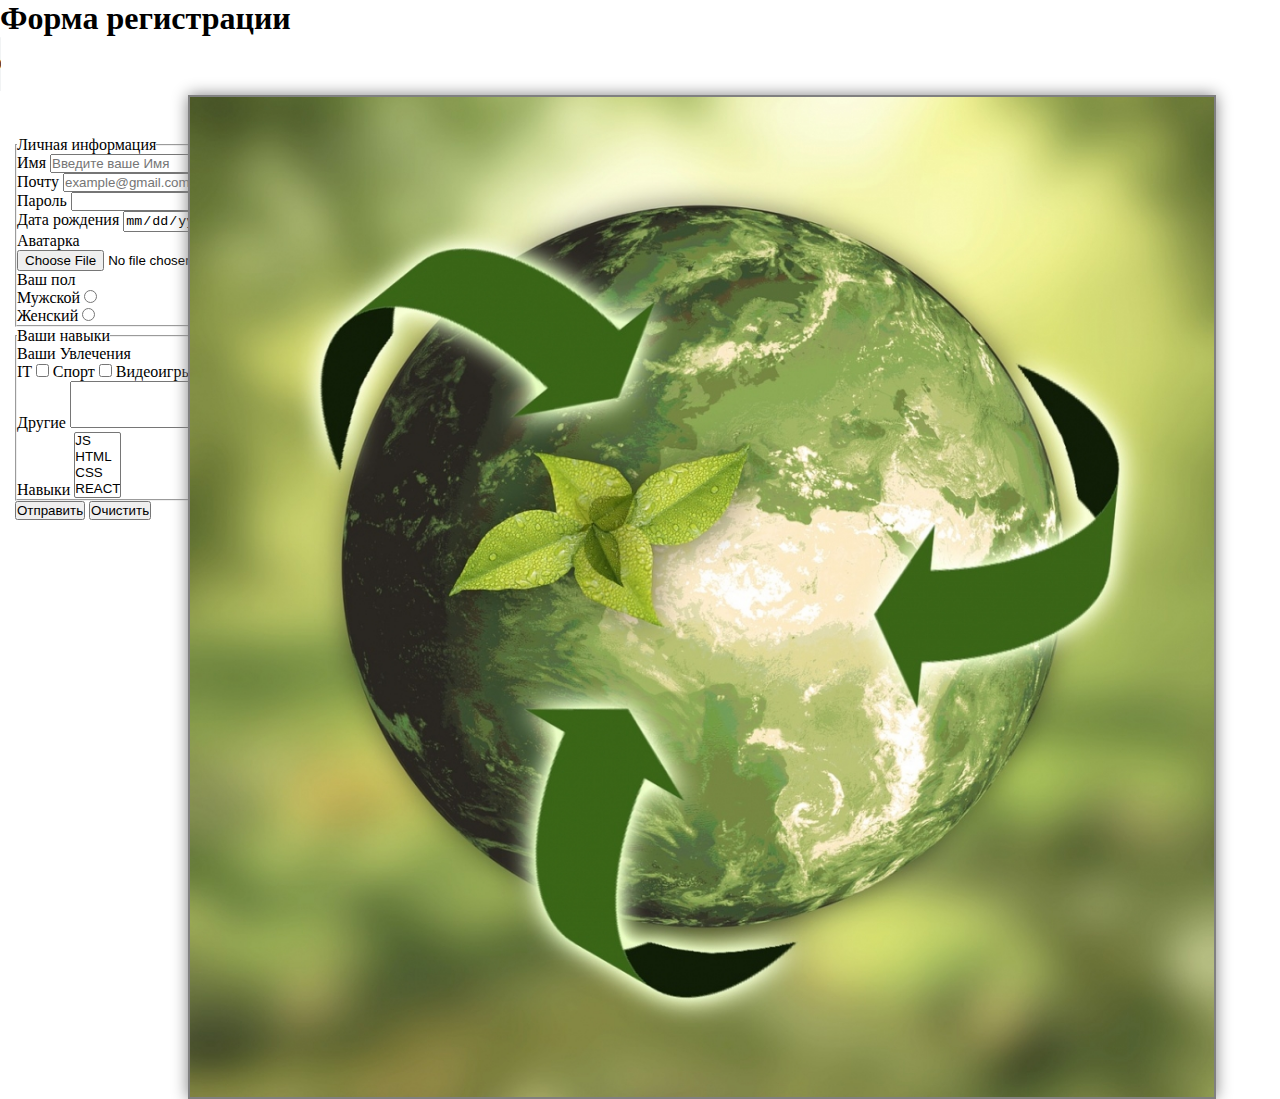
<file: form.html>
<!DOCTYPE html>
<html lang="en">
    <head>
        <meta charset="UTF-8">
        <meta name="viewport" content="width=device-width, initial-scale=1.0">
        <link rel="shortcut icon" href="favicon.ico" type="image/x-icon">
        <link rel="stylesheet" href="styles.css">
        <title>Document</title>
    </head>
    <body>
        <h1>Форма регистрации</h1>
         <audio src="haha.mp3" controls>
         </audio>

         <div class="images"></div>
         <div class="test">
         <form action="#" method="get">
            <fieldset>
                <legend>Личная информация</legend>
                <label for="username">Имя</label>
                <input type="text" name="username" id="username" placeholder="Введите ваше Имя" required tabindex="1">
                <br>
                <label for="usermail">Почту</label>
                <input type="email" name="usermail" id="usermail" placeholder="example@gmail.com" tabindex="2">
                <br>
                <label for="password">Пароль</label>
                <input type="password" name="password" id="password">
                <br>
                <label for="age">Дата рождения</label>
                <input type="date" name="age" id="age">
                <br>
                <label for="file">Аватарка</label>
                <input type="file" name="file" id="file">
                <br>
                <p>Ваш пол</p>
                <label for="radio">Мужской</label>
                <input type="radio" name="radio" id="radioM">
                <br>
                <label for="radio">Женский</label>
                <input type="radio" name="radio" id="radioW">
            </fieldset>
            <fieldset>
                <legend>Ваши навыки</legend>
                <p>Ваши Увлечения</p>
                <label for="it">IT</label>
                <input type="checkbox" name="int" id="it">

                <label for="it">Спорт</label>
                <input type="checkbox" name="int" id="sport">

                <label for="it">Видеоигры</label>
                <input type="checkbox" name="int" id="VG">
                <br>
                <label for="another">Другие</label>
                <textarea name="another" id="another" cols="20" rows="3"></textarea>
                <br>
                <label for="skills">Навыки</label>
                <select name="skills" id="skills" multiple>
                    <option value="35">JS</option>
                    <option value="html">HTML</option>
                    <option value="css">CSS</option>
                    <option value="react">REACT</option>
                </select>
            </fieldset>

                <button type="submit">Отправить</button>
                <button type="reset">Очистить</button>
           
           
        </form>
    </div>
    </body>
</html>
</file>
<file: styles.css>
*{
    padding: 0;
    margin: 0;
}

.header {
    height: 100vh;
    width: 100vw;
    position: relative;
    display: flex;
}

.header video {
    width: 100vw;
    height: 100vh;
    position: absolute;
    object-fit: cover;
}

.content {
    z-index: 1;
    width: 100%;
    color: white;
    font-size: 32px;
    text-transform: uppercase;
    letter-spacing: 5px;
    display: flex;
    flex-direction: column;
    align-items: center;
    justify-content: center;
    background-color: rgba(0, 0, 0, 0.4);
}

.about {
    margin-top: 30px;
    padding: 15px;
    display: flex;
    gap: 30px;
}

.images {
    border: 2px solid grey;
    margin-right: 5%;
    width: 80%;
    height: 1000px;
    box-shadow: 0 0 15px grey;
    background: url('eco.jpg');
    background-size: cover;
    background-position: center;
    position: relative;
    float: right;
    
}

.decoration {
    background: url('1.jpg');
    width: 16px;
    height: 16px;
    display: inline-block;
    background-size: cover;
}

.test {
    margin-top: 2%;
    margin-right: 2%;
    padding: 15px;
    display: flex;
    gap: 30px;
}

.links {
    margin-top: 1%;
}

.vk {
    background: url('vk.svg');
    width: 25px;
    height: 25px;
    display: inline-block;
    background-size: cover;
    margin-top: 5px;
  }

  .tg {
	background: url('telegram.svg');
	width: 25px;
	height: 25px;
    display: inline-block;
    background-size: cover;
  }

.mail {
	background: url('mail-ru.svg');
	width: 25px;
	height: 25px;
    display: inline-block;
    background-size: cover;
}
</file>
